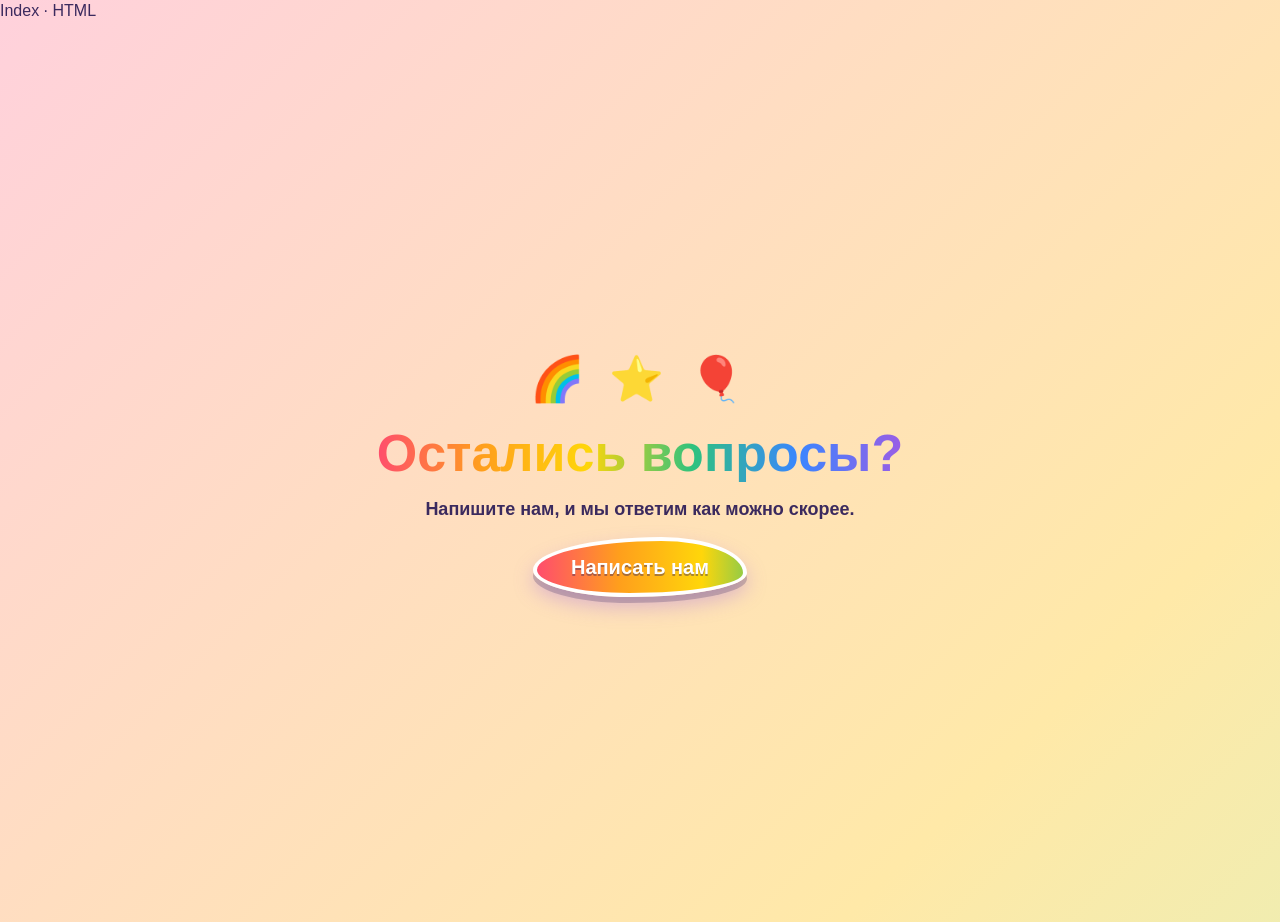
<file: index.html>
Index · HTML
<!DOCTYPE html>
<html lang="ru">
<head>
    <meta charset="utf-8">
    <meta name="viewport" content="width=device-width, initial-scale=1">
    <title>Обратная связь</title>
    <link rel="stylesheet" href="style.css">
</head>
<body>
    <main class="page">
        <h1>Остались вопросы?</h1>
        <p>Напишите нам, и мы ответим как можно скорее.</p>
        <button type="button" class="btn" id="open-form">Написать нам</button>
    </main>
 
    <div class="popup" id="popup" hidden>
        <div class="popup__panel" id="popup-panel" role="dialog" aria-modal="true" aria-labelledby="form-title" tabindex="-1">
            <button type="button" class="popup__close" id="close-form" aria-label="Закрыть форму">&times;</button>
            <h2 class="popup__title" id="form-title">Обратная связь</h2>
            <form class="form" id="feedback-form">
                <label class="field">
                    <span class="field__label">ФИО</span>
                    <input type="text" name="name" autocomplete="name" required>
                </label>
                <label class="field">
                    <span class="field__label">Email</span>
                    <input type="email" name="email" autocomplete="email" required>
                </label>
                <label class="field">
                    <span class="field__label">Телефон</span>
                    <input type="tel" name="phone" autocomplete="tel" inputmode="tel">
                </label>
                <label class="field">
                    <span class="field__label">Организация</span>
                    <input type="text" name="organization" autocomplete="organization">
                </label>
                <label class="field field--grow">
                    <span class="field__label">Сообщение</span>
                    <textarea name="message" rows="3" required></textarea>
                </label>
                <label class="agree">
                    <input type="checkbox" name="agree" required>
                    <span>Я согласен(на) с <a href="privacy.html" target="_blank" rel="noopener">политикой обработки персональных данных</a></span>
                </label>
                <p class="status" id="status" role="status" aria-live="polite"></p>
                <button type="submit" class="btn btn--wide" id="submit-button">Отправить</button>
            </form>
        </div>
    </div>
 
    <script src="script.js"></script>
</body>
</html>
</file>
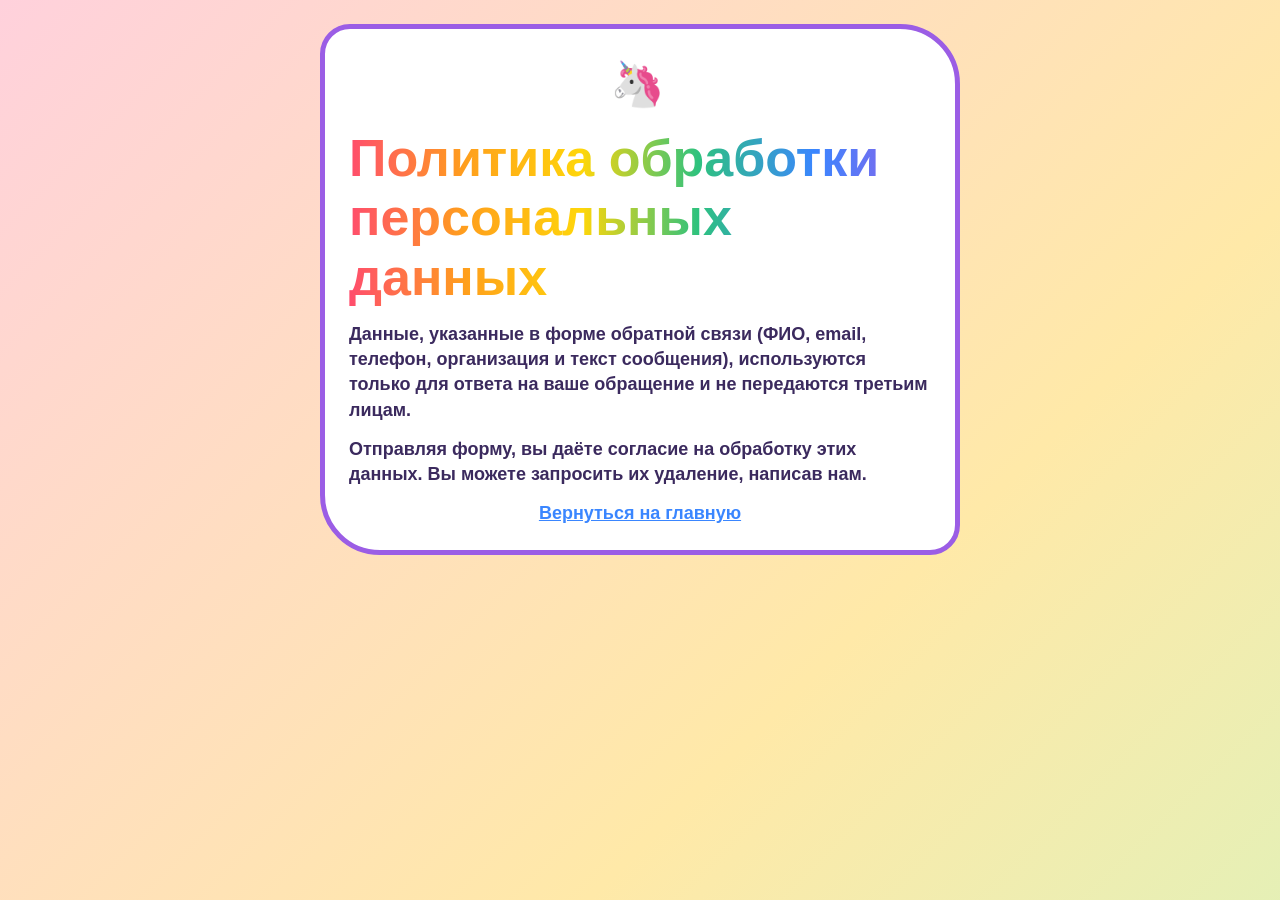
<file: privacy.html>
<!DOCTYPE html>
<html lang="ru">
<head>
    <meta charset="utf-8">
    <meta name="viewport" content="width=device-width, initial-scale=1">
    <title>Политика обработки персональных данных</title>
    <link rel="stylesheet" href="style.css">
</head>
<body>
    <main class="page page--text">
        <h1>Политика обработки персональных данных</h1>
        <p>Данные, указанные в форме обратной связи (ФИО, email, телефон, организация и текст сообщения), используются только для ответа на ваше обращение и не передаются третьим лицам.</p>
        <p>Отправляя форму, вы даёте согласие на обработку этих данных. Вы можете запросить их удаление, написав нам.</p>
        <p><a href="index.html">Вернуться на главную</a></p>
    </main>
</body>
</html>
</file>
<file: style.css>
* {
    box-sizing: border-box;
}

:root {
    --red: #ff4d6d;
    --orange: #ff9f1c;
    --yellow: #ffd60a;
    --green: #2ec27e;
    --blue: #3a86ff;
    --purple: #9b5de5;
    --pink: #ff6bd6;
    --rainbow: linear-gradient(90deg, var(--red), var(--orange), var(--yellow), var(--green), var(--blue), var(--purple));
    --ink: #3b2a5e;
}

body {
    animation: sky 14s ease infinite;
    background: linear-gradient(135deg, #ffd1dc, #ffe9a8, #c8f7c5, #b9e4ff, #e2c8ff, #ffd1dc);
    background-size: 400% 400%;
    color: var(--ink);
    font-family: "Comic Sans MS", "Chalkboard SE", "Comic Neue", "Marker Felt", "Trebuchet MS", sans-serif;
    line-height: 1.4;
    margin: 0;
}

body.no-scroll {
    overflow: hidden;
}

@keyframes sky {
    0% {
        background-position: 0% 50%;
    }

    50% {
        background-position: 100% 50%;
    }

    100% {
        background-position: 0% 50%;
    }
}

@keyframes wobble {
    0%,
    100% {
        transform: rotate(0deg) scale(1);
    }

    25% {
        transform: rotate(-4deg) scale(1.06);
    }

    75% {
        transform: rotate(4deg) scale(1.06);
    }
}

@keyframes bounce {
    0%,
    100% {
        transform: translateY(0);
    }

    50% {
        transform: translateY(-10px);
    }
}

@keyframes pop {
    0% {
        opacity: 0;
        transform: scale(0.7) rotate(-4deg);
    }

    100% {
        opacity: 1;
        transform: scale(1) rotate(0deg);
    }
}

.page {
    align-items: center;
    display: flex;
    flex-direction: column;
    gap: 14px;
    justify-content: center;
    min-height: 100vh;
    padding: 24px;
    text-align: center;
}

.page::before {
    animation: bounce 2.4s ease-in-out infinite;
    content: "\1F308  \2B50  \1F388";
    font-size: 44px;
    letter-spacing: 6px;
}

.page h1 {
    background: var(--rainbow);
    -webkit-background-clip: text;
    background-clip: text;
    color: transparent;
    font-size: clamp(30px, 8vw, 52px);
    line-height: 1.15;
    margin: 0;
}

.page p {
    font-size: 18px;
    font-weight: 700;
    margin: 0;
}

.page--text {
    background: #fff;
    border: 5px solid var(--purple);
    border-radius: 30px 60px 30px 60px;
    margin: 24px auto;
    max-width: 640px;
    min-height: 0;
    text-align: left;
}

.page--text::before {
    content: "\1F984";
}

.page--text a {
    color: var(--blue);
    font-weight: 700;
}

.btn {
    animation: wobble 3s ease-in-out infinite;
    background: var(--rainbow);
    background-size: 200% 100%;
    border: 4px solid #fff;
    border-radius: 60% 40% 55% 45% / 55% 60% 40% 45%;
    box-shadow: 0 6px 0 rgba(59, 42, 94, 0.25), 0 10px 20px rgba(155, 93, 229, 0.35);
    color: #fff;
    cursor: pointer;
    font: inherit;
    font-size: 20px;
    font-weight: 700;
    min-height: 52px;
    padding: 12px 34px;
    text-shadow: 0 2px 0 rgba(59, 42, 94, 0.45);
    transition: background-position 0.4s, box-shadow 0.15s, transform 0.15s;
}

.btn:hover {
    animation-play-state: paused;
    background-position: 100% 0;
    transform: scale(1.1) rotate(-3deg);
}

.btn:active {
    box-shadow: 0 2px 0 rgba(59, 42, 94, 0.25);
    transform: translateY(4px);
}

.btn:focus-visible {
    outline: 4px dashed var(--purple);
    outline-offset: 4px;
}

.btn:disabled {
    animation: none;
    cursor: wait;
    opacity: 0.6;
}

.btn--wide {
    border-radius: 999px 28px 999px 28px;
    width: 100%;
}

.popup {
    align-items: center;
    background: rgba(155, 93, 229, 0.55);
    display: flex;
    inset: 0;
    justify-content: center;
    padding: 16px;
    position: fixed;
    z-index: 10;
}

.popup[hidden] {
    display: none;
}

.popup__panel {
    animation: pop 0.35s ease-out;
    background:
        linear-gradient(#fffdf5, #fffdf5) padding-box,
        var(--rainbow) border-box;
    border: 6px solid transparent;
    border-radius: 40px 70px 40px 70px / 40px 50px 40px 50px;
    display: flex;
    flex-direction: column;
    max-height: 100%;
    max-width: 460px;
    outline: none;
    overflow-y: auto;
    padding: 18px 20px 20px;
    position: relative;
    width: 100%;
}

.popup__title {
    background: var(--rainbow);
    -webkit-background-clip: text;
    background-clip: text;
    color: transparent;
    font-size: 26px;
    margin: 0 44px 10px 0;
}

.popup__title::after {
    content: " \1F308";
}

.popup__close {
    background: var(--red);
    border: 3px solid #fff;
    border-radius: 50% 40% 50% 40%;
    box-shadow: 0 3px 0 rgba(59, 42, 94, 0.25);
    color: #fff;
    cursor: pointer;
    font: inherit;
    font-size: 26px;
    font-weight: 700;
    height: 40px;
    line-height: 1;
    padding: 0;
    position: absolute;
    right: 12px;
    top: 12px;
    transition: transform 0.2s;
    width: 40px;
}

.popup__close:hover {
    transform: rotate(90deg) scale(1.15);
}

.form {
    display: flex;
    flex: 1;
    flex-direction: column;
    gap: 8px;
    min-height: 0;
}

.field {
    --tone: var(--blue);

    display: flex;
    flex-direction: column;
    gap: 2px;
}

.field:nth-child(1) {
    --tone: var(--red);
}

.field:nth-child(2) {
    --tone: var(--orange);
}

.field:nth-child(3) {
    --tone: var(--green);
}

.field:nth-child(4) {
    --tone: var(--blue);
}

.field:nth-child(5) {
    --tone: var(--purple);
}

.field--grow {
    flex: 1;
    min-height: 90px;
}

.field__label {
    color: var(--tone);
    font-size: 13px;
    font-weight: 700;
    padding-left: 6px;
}

.field input,
.field textarea {
    background: #fff;
    border: 3px solid var(--tone);
    border-radius: 18px 24px 18px 24px;
    color: var(--ink);
    font: inherit;
    font-size: 16px;
    padding: 6px 12px;
    transition: box-shadow 0.2s, transform 0.2s;
    width: 100%;
}

.field input {
    height: 40px;
}

.field textarea {
    flex: 1;
    min-height: 48px;
    resize: none;
}

.field input:focus,
.field textarea:focus {
    box-shadow: 0 0 0 4px rgba(255, 214, 10, 0.55);
    outline: none;
    transform: scale(1.02);
}

.agree {
    align-items: flex-start;
    display: flex;
    font-size: 13px;
    gap: 8px;
}

.agree input {
    accent-color: var(--pink);
    flex: none;
    height: 22px;
    margin: 0;
    width: 22px;
}

.agree a {
    color: var(--blue);
    font-weight: 700;
}

.status {
    font-size: 14px;
    font-weight: 700;
    margin: 0;
    min-height: 20px;
}

.status--info {
    color: var(--purple);
}

.status--success {
    color: #14833b;
}

.status--error {
    color: #d6254d;
}

@media (max-width: 600px) {
    .popup {
        padding: 0;
    }

    .popup__panel {
        border-radius: 0;
        border-width: 5px;
        height: 100%;
        max-width: none;
        padding: 10px 14px 12px;
    }

    .popup__title {
        font-size: 21px;
        margin-bottom: 6px;
    }

    .popup__close {
        right: 8px;
        top: 8px;
    }

    .field--grow {
        min-height: 72px;
    }
}

@media (max-height: 640px) {
    .form {
        gap: 5px;
    }

    .field input {
        height: 36px;
    }

    .status {
        min-height: 16px;
    }
}

@media (prefers-reduced-motion: reduce) {
    *,
    *::before,
    *::after {
        animation: none !important;
        transition: none !important;
    }
}
</file>
